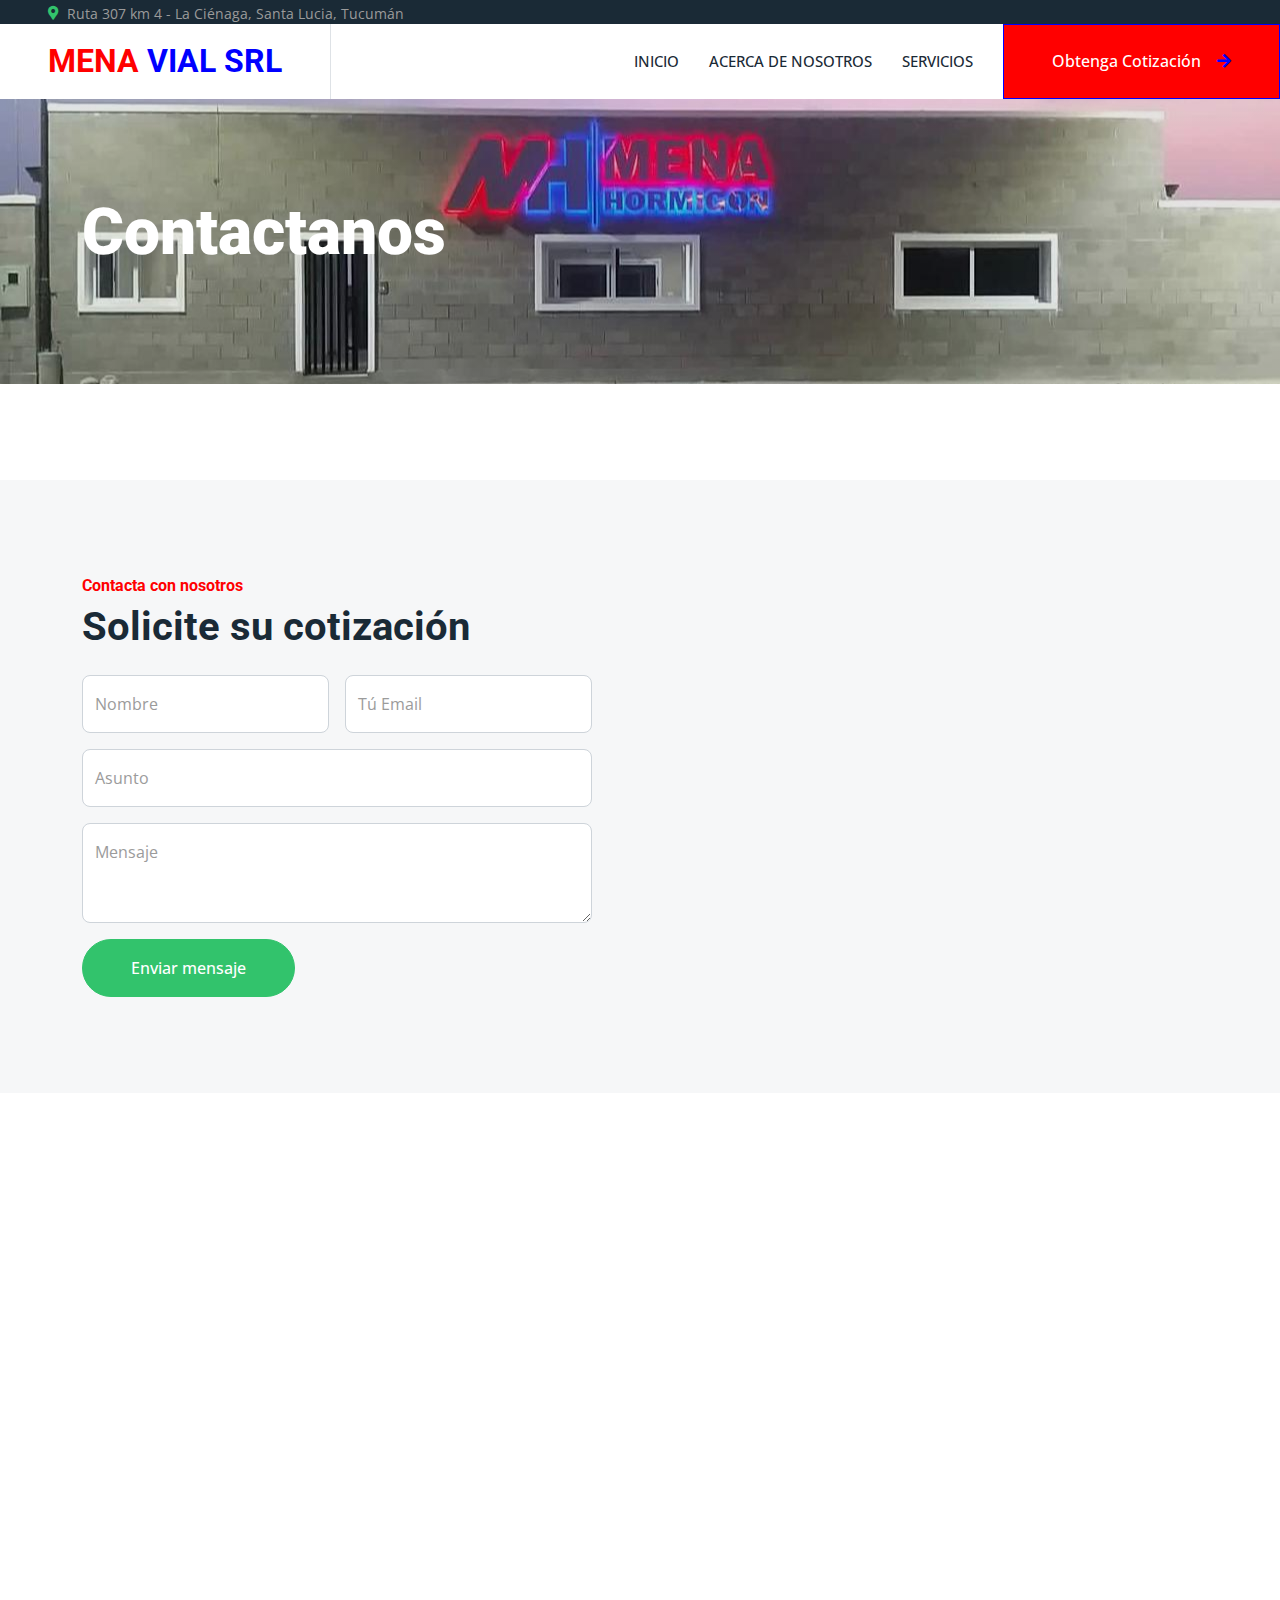
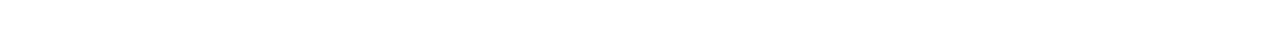
<file: contact.html>
<!DOCTYPE html>
<html lang="en">

<head>
    <meta charset="utf-8">
    <title>MENA VIAL SRL</title>
    <meta content="width=device-width, initial-scale=1.0" name="viewport">
    <meta content="" name="keywords">
    <meta content="" name="description">

    <!-- Favicon -->
    <link href="img/logo3.jpg" rel="icon">

    <!-- Google Web Fonts -->
    <link rel="preconnect" href="https://fonts.googleapis.com">
    <link rel="preconnect" href="https://fonts.gstatic.com" crossorigin>
    <link href="https://fonts.googleapis.com/css2?family=Open+Sans:wght@400;500&family=Roboto:wght@500;700;900&display=swap" rel="stylesheet"> 

    <!-- Icon Font Stylesheet -->
    <link href="https://cdnjs.cloudflare.com/ajax/libs/font-awesome/5.10.0/css/all.min.css" rel="stylesheet">
    <link href="https://cdn.jsdelivr.net/npm/bootstrap-icons@1.4.1/font/bootstrap-icons.css" rel="stylesheet">

    <!-- Libraries Stylesheet -->
    <link href="lib/animate/animate.min.css" rel="stylesheet">
    <link href="lib/owlcarousel/assets/owl.carousel.min.css" rel="stylesheet">
    <link href="lib/lightbox/css/lightbox.min.css" rel="stylesheet">

    <!-- Customized Bootstrap Stylesheet -->
    <link href="css/bootstrap.min.css" rel="stylesheet">

    <!-- Template Stylesheet -->
    <link href="css/style.css" rel="stylesheet">
</head>

<body>
    <!-- Spinner Start -->
    <div id="spinner" class="show bg-white position-fixed translate-middle w-100 vh-100 top-50 start-50 d-flex align-items-center justify-content-center">
        <div class="spinner-border text-primary" style="width: 3rem; height: 3rem;" role="status">
            <span class="sr-only">Loading...</span>
        </div>
    </div>
    <!-- Spinner End -->


    <!-- Topbar Start -->
    <div class="container-fluid bg-dark p-0">
        <div class="row gx-0 d-none d-lg-flex">
            <div class="col-lg-7 px-5 text-start">
                <div class="h-100 d-inline-flex align-items-center me-4">
                    <small class="fa fa-map-marker-alt text-primary me-2"></small>
                    <small>Ruta 307 km 4 - La Ciénaga, Santa Lucia, Tucumán</small>
                </div>
            </div>
            
        </div>
    </div>
    <!-- Topbar End -->


    <!-- Navbar Start -->
    <nav class="navbar navbar-expand-lg bg-white navbar-light sticky-top p-0">
        <a href="index.html" class="navbar-brand d-flex align-items-center border-end px-4 px-lg-5">
            <h2 class="m-0">
                <span style="color: red;">MENA</span> <span style="color: blue;">VIAL SRL</span>
            </h2>
        </a>
        <button type="button" class="navbar-toggler me-4" data-bs-toggle="collapse" data-bs-target="#navbarCollapse">
            <span class="navbar-toggler-icon"></span>
        </button>
        <div class="collapse navbar-collapse" id="navbarCollapse">
            <div class="navbar-nav ms-auto p-4 p-lg-0">
                <a href="index.html" class="nav-item nav-link">Inicio</a>
                <a href="about.html" class="nav-item nav-link">Acerca de nosotros</a>
                <a href="service.html" class="nav-item nav-link">Servicios</a>
            </div>
            <a href="contact.html" class="btn btn-primary rounded-0 py-4 px-lg-5 d-none d-lg-block" style="background-color: red; border-color: blue;">
                Obtenga Cotización<i class="fa fa-arrow-right ms-3" style="color: blue;"></i>
            </a>
            
        </div>
    </nav>
    <!-- Navbar End -->


    <!-- Page Header Start -->
    <div class="container-fluid page-header py-5 mb-5">
        <div class="container py-5">
            <h1 class="display-3 text-white mb-3 animated slideInDown">Contactanos</h1>
            
        </div>
    </div>
    <!-- Page Header End -->


    <!-- Contact Start -->
   <div class="container-fluid bg-light overflow-hidden px-lg-0" style="margin: 6rem 0;">
    <div class="container contact px-lg-0">
        <div class="row g-0 mx-lg-0">
            <div class="col-lg-6 contact-text py-5 wow fadeIn" data-wow-delay="0.5s">
                <div class="p-lg-5 ps-lg-0">
                    <h6 class="text" style="color: red;">Contacta con nosotros</h6>
                    <h1 class="mb-4">Solicite su cotización</h1>
                    <form action="https://formsubmit.co/menahormigon19@gmail.com" method="POST" id="miFormulario">
                        <div class="row g-3">
                            <div class="col-md-6">
                                <div class="form-floating">
                                    <input type="text" name="name" class="form-control" id="name" placeholder="Your Name">
                                    <label for="name">Nombre</label>
                                </div>
                            </div>
                            <div class="col-md-6">
                                <div class="form-floating">
                                    <input type="email" name="email" class="form-control" id="email" placeholder="Your Email">
                                    <label for="email">Tú Email</label>
                                </div>
                            </div>
                            <div class="col-12">
                                <div class="form-floating">
                                    <input type="text" name="subject" class="form-control" id="subject" placeholder="Subject">
                                    <label for="subject">Asunto</label>
                                </div>
                            </div>
                            <div class="col-12">
                                <div class="form-floating">
                                    <textarea name="message" class="form-control" placeholder="Leave a message here" id="message" style="height: 100px"></textarea>
                                    <label for="message">Mensaje</label>
                                </div>
                            </div>
                            <div class="col-12">
                                <button class="btn btn-primary rounded-pill py-3 px-5" type="submit">Enviar mensaje</button>
                            </div>
                           
                        </div>
                    </form>
                </div>
            </div>
            <div class="col-lg-6 pe-lg-0" style="min-height: 400px;">
                <div class="position-relative h-100">
                    <iframe class="position-absolute w-100 h-100" style="object-fit: cover;"
                    src="https://www.google.com/maps/embed?pb=!1m18!1m12!1m3!1d3551.4589594307536!2d-65.50470642555095!3d-27.110350501488742!2m3!1f0!2f0!3f0!3m2!1i1024!2i768!4f13.1!3m3!1m2!1s0x94223572fe04e2d7%3A0x982c9640257138bc!2sMena%20Hormig%C3%B3n!5e0!3m2!1ses-419!2sar!4v1718710801006!5m2!1ses-419!2sar"
                    frameborder="0" allowfullscreen="" aria-hidden="false"
                    tabindex="0"></iframe>
                </div>
            </div>
        </div>
    </div>
</div>
<!-- Contact End -->


<!-- Footer Start -->
<div class="container-fluid bg-dark text-body footer mt-5 pt-5 wow fadeIn" data-wow-delay="0.1s">
    <div class="container py-5">
        <div class="row g-5">
            <div class="col-lg-3 col-md-6">
                <h5 class="text-white mb-4">Dirección y Contacto</h5>
                <p class="mb-2"><i class="fa fa-map-marker-alt me-3"></i>Ruta 307 km 4 - La Ciénaga, Santa Lucia, Tucumán</p>
                <p class="mb-2"><i class="fa fa-phone-alt me-3"></i>+54 9 381 645-9187</p>
            <p class="mb-2"><i class="fa fa-phone-alt me-3"></i>+54 9 381 645-9108</p>
                <p class="mb-2"><i class="fa fa-envelope me-3"></i>menahormigon19@gmail.com</p>
                
            </div>
            <div class="col-lg-3 col-md-6">
                <h5 class="text-white mb-4">Enlaces</h5>
                <a class="btn btn-link" href="about.html">Nosotros</a>
                <a class="btn btn-link" href="contact.html">Contactanos</a>
                <a class="btn btn-link" href="service.html">Nuestros Servicios</a>
            </div>
            <div class="col-lg-3 col-md-6">
                <h5 class="text-white mb-4">Galería</h5>
                <div class="row g-2">
                    <div class="col-4">
                        <img class="img-fluid rounded" src="img/2.jpg" alt="">
                    </div>
                    <div class="col-4">
                        <img class="img-fluid rounded" src="img/3.jpg"" alt="">
                    </div>
                    <div class="col-4">
                        <img class="img-fluid rounded" src="img/4.jpg" alt="">
                    </div>
                    <div class="col-4">
                        <img class="img-fluid rounded" src="img/7.jpg" alt="">
                    </div>
                    <div class="col-4">
                        <img class="img-fluid rounded" src="img/8.jpg" alt="">
                    </div>
                    <div class="col-4">
                        <img class="img-fluid rounded" src="img/10.jpg" alt="">
                    </div>
                </div>
            </div>
            
        </div>
    </div>
    <div class="container">
        <div class="copyright">
            <div class="row">
                <div class="col-md-6 text-center text-md-start mb-3 mb-md-0">
                    &copy; <a href="#">Mena Hormigón</a>, All Right Reserved.
                </div>
                <div class="col-md-6 text-center text-md-end">
                    <!--/*** This template is free as long as you keep the footer author’s credit link/attribution link/backlink. If you'd like to use the template without the footer author’s credit link/attribution link/backlink, you can purchase the Credit Removal License from "https://htmlcodex.com/credit-removal". Thank you for your support. ***/-->
                    Designed By <a href="https://htmlcodex.com">HTML Codex</a>
                </div>
            </div>
        </div>
    </div>
</div>
<!-- Footer End -->


    


    <!-- JavaScript Libraries -->
    <script src="https://code.jquery.com/jquery-3.4.1.min.js"></script>
    <script src="https://cdn.jsdelivr.net/npm/bootstrap@5.0.0/dist/js/bootstrap.bundle.min.js"></script>
    <script src="lib/wow/wow.min.js"></script>
    <script src="lib/easing/easing.min.js"></script>
    <script src="lib/waypoints/waypoints.min.js"></script>
    <script src="lib/counterup/counterup.min.js"></script>
    <script src="lib/owlcarousel/owl.carousel.min.js"></script>
    <script src="lib/isotope/isotope.pkgd.min.js"></script>
    <script src="lib/lightbox/js/lightbox.min.js"></script>

    <!-- Template Javascript -->
    <script src="js/main.js"></script>
</body>

</html>
</file>
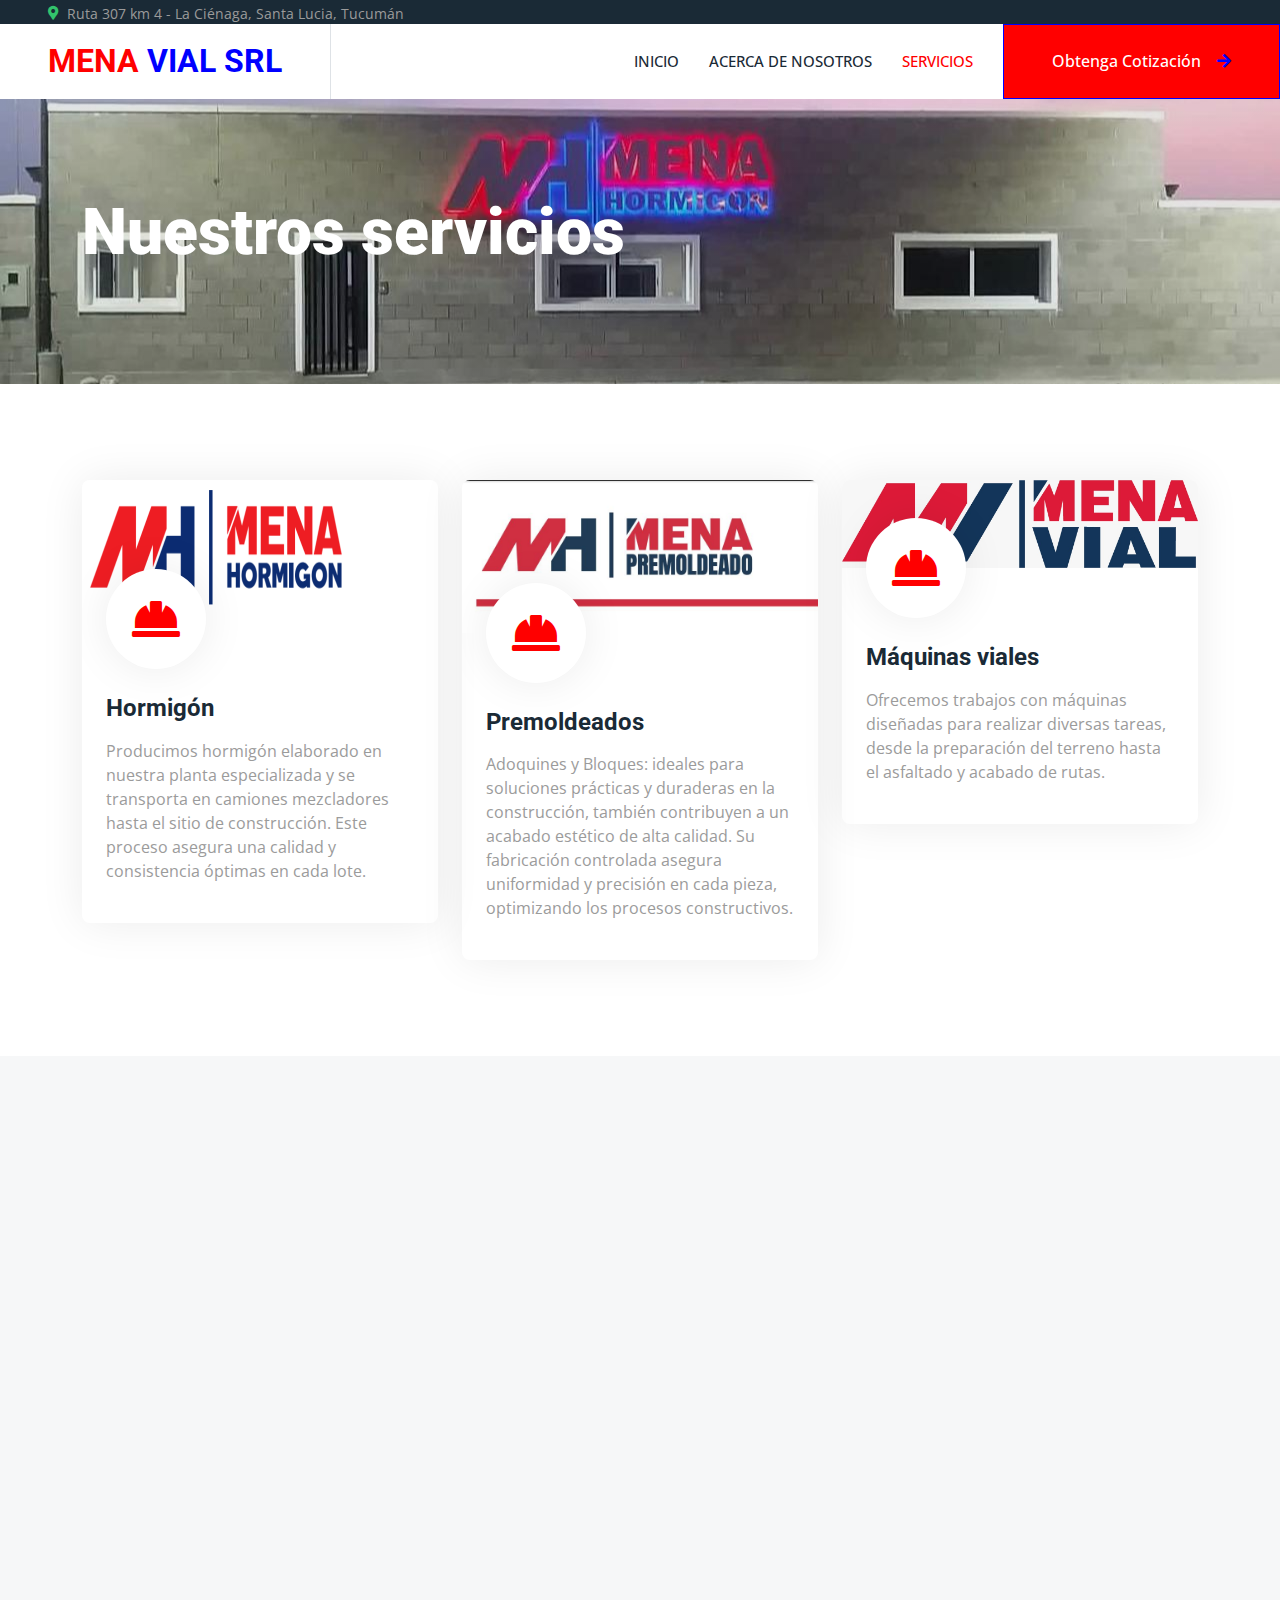
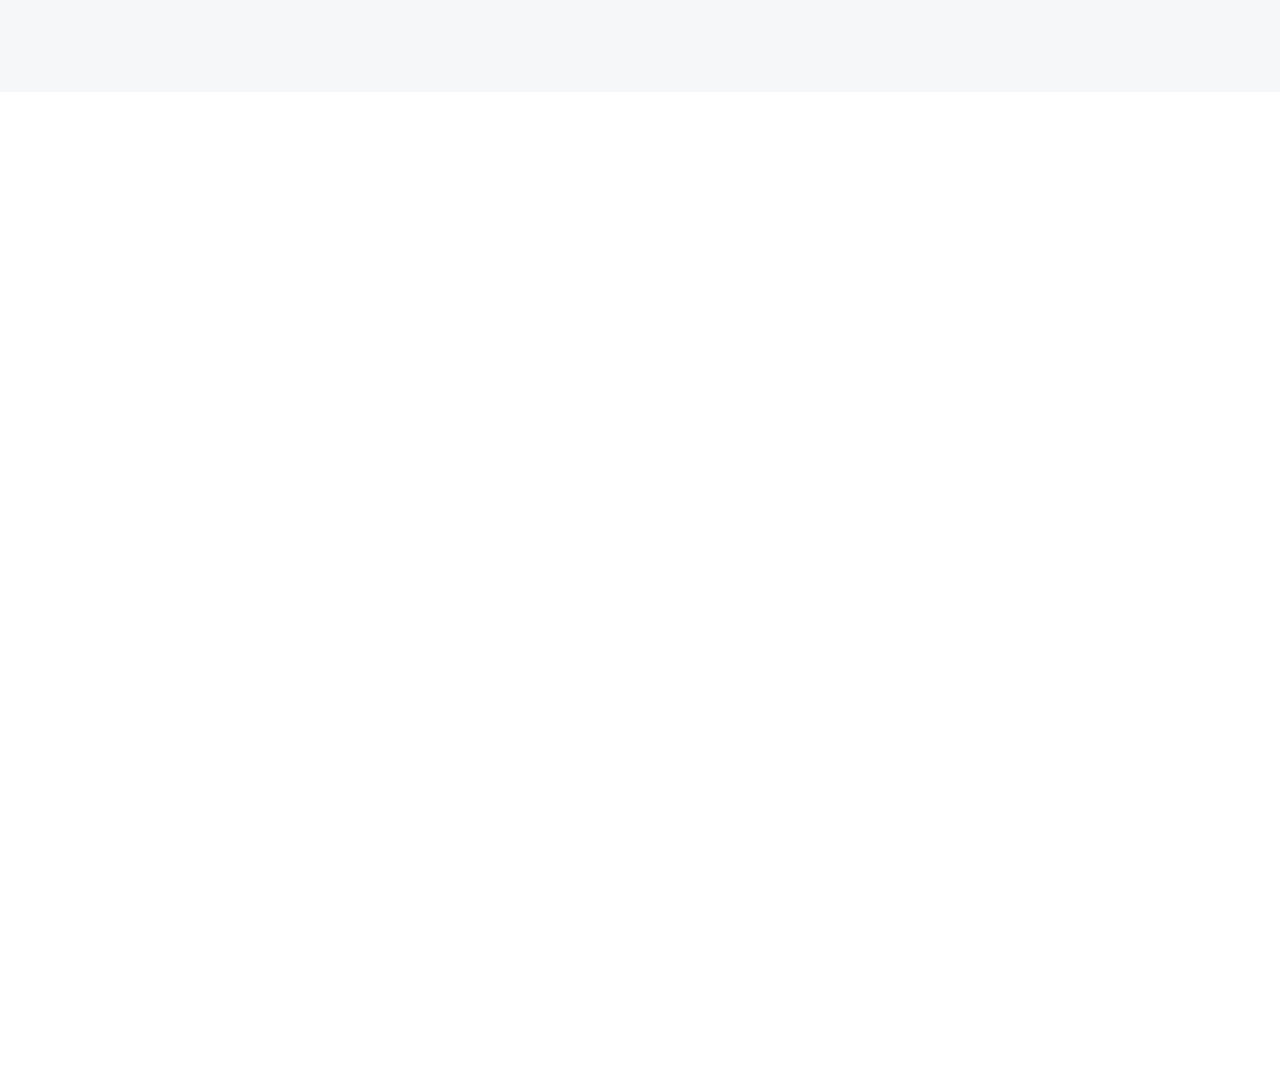
<file: service.html>
<!DOCTYPE html>
<html lang="en">

<head>
    <meta charset="utf-8">
    <title>MENA VIAL SRL</title>
    <meta content="width=device-width, initial-scale=1.0" name="viewport">
    <meta content="" name="keywords">
    <meta content="" name="description">

    <!-- Favicon -->
    <link href="img/logo3.jpg" rel="icon">

    <!-- Google Web Fonts -->
    <link rel="preconnect" href="https://fonts.googleapis.com">
    <link rel="preconnect" href="https://fonts.gstatic.com" crossorigin>
    <link href="https://fonts.googleapis.com/css2?family=Open+Sans:wght@400;500&family=Roboto:wght@500;700;900&display=swap" rel="stylesheet"> 

    <!-- Icon Font Stylesheet -->
    <link href="https://cdnjs.cloudflare.com/ajax/libs/font-awesome/5.10.0/css/all.min.css" rel="stylesheet">
    <link href="https://cdn.jsdelivr.net/npm/bootstrap-icons@1.4.1/font/bootstrap-icons.css" rel="stylesheet">

    <!-- Libraries Stylesheet -->
    <link href="lib/animate/animate.min.css" rel="stylesheet">
    <link href="lib/owlcarousel/assets/owl.carousel.min.css" rel="stylesheet">
    <link href="lib/lightbox/css/lightbox.min.css" rel="stylesheet">

    <!-- Customized Bootstrap Stylesheet -->
    <link href="css/bootstrap.min.css" rel="stylesheet">

    <!-- Template Stylesheet -->
    <link href="css/style.css" rel="stylesheet">
</head>

<body>
    <!-- Spinner Start -->
    <div id="spinner" class="show bg-white position-fixed translate-middle w-100 vh-100 top-50 start-50 d-flex align-items-center justify-content-center">
        <div class="spinner-border text-primary" style="width: 3rem; height: 3rem;" role="status">
            <span class="sr-only">Loading...</span>
        </div>
    </div>
    <!-- Spinner End -->


    <!-- Topbar Start -->
    <div class="container-fluid bg-dark p-0">
        <div class="row gx-0 d-none d-lg-flex">
            <div class="col-lg-7 px-5 text-start">
                <div class="h-100 d-inline-flex align-items-center me-4">
                    <small class="fa fa-map-marker-alt text-primary me-2"></small>
                    <small>Ruta 307 km 4 - La Ciénaga, Santa Lucia, Tucumán</small>
                </div>
            </div>
            
        </div>
    </div>
    <!-- Topbar End -->


    <!-- Navbar Start -->
    <nav class="navbar navbar-expand-lg bg-white navbar-light sticky-top p-0">
        <a href="index.html" class="navbar-brand d-flex align-items-center border-end px-4 px-lg-5">
            <h2 class="m-0">
                <span style="color: red;">MENA</span> <span style="color: blue;">VIAL SRL</span>
            </h2>
        </a>
        <button type="button" class="navbar-toggler me-4" data-bs-toggle="collapse" data-bs-target="#navbarCollapse">
            <span class="navbar-toggler-icon"></span>
        </button>
        <div class="collapse navbar-collapse" id="navbarCollapse">
            <div class="navbar-nav ms-auto p-4 p-lg-0">
                <a href="index.html" class="nav-item nav-link">Inicio</a>
                <a href="about.html" class="nav-item nav-link">Acerca de nosotros</a>
                <a href="service.html" class="nav-item nav-link active">Servicios</a>
            </div>
            <a href="contact.html" class="btn btn-primary rounded-0 py-4 px-lg-5 d-none d-lg-block" style="background-color: red; border-color: blue;">
                Obtenga Cotización<i class="fa fa-arrow-right ms-3" style="color: blue;"></i>
            </a>
            
        </div>
    </nav>
    <!-- Navbar End -->


    <!-- Page Header Start -->
    <div class="container-fluid page-header py-5 mb-5">
        <div class="container py-5">
            <h1 class="display-3 text-white mb-3 animated slideInDown"> Nuestros servicios</h1>
            
        </div>
    </div>
    <!-- Page Header End -->


<!-- Service Start -->
<div class="container-xxl py-5">
    <div class="container">
        
        <div class="row g-4">
            <div class="col-md-6 col-lg-4 wow fadeInUp" data-wow-delay="0.1s">
                <div class="service-item rounded overflow-hidden">
                    <img class="img-fluid" src="img/logo.png" alt="">
                    <div class="position-relative p-4 pt-0">
                        <div class="service-icon">
                            <i class="fa fa-hard-hat fa-3x"></i>
                        </div>
                        <h4 class="mb-3">Hormigón</h4>
                        <p>Producimos hormigón elaborado en nuestra planta especializada y se transporta en camiones mezcladores hasta el sitio de construcción. Este proceso asegura una calidad y consistencia óptimas en cada lote.</p>
                        
                    </div>
                </div>
            </div>
            <div class="col-md-6 col-lg-4 wow fadeInUp" data-wow-delay="0.3s">
                <div class="service-item rounded overflow-hidden">
                    <img class="img-fluid" src="img/logo2.jpg" alt="">
                    <div class="position-relative p-4 pt-0">
                        <div class="service-icon">
                            <i class="fa fa-hard-hat fa-3x"></i>
                        </div>
                        <h4 class="mb-3">Premoldeados</h4>
                        <p>Adoquines y Bloques: ideales para soluciones prácticas y duraderas en la construcción, también contribuyen a un acabado estético de alta calidad. Su fabricación controlada asegura uniformidad y precisión en cada pieza, optimizando los procesos constructivos.</p>
                        
                    </div>
                </div>
            </div>
            <div class="col-md-6 col-lg-4 wow fadeInUp" data-wow-delay="0.5s">
                <div class="service-item rounded overflow-hidden">
                    <img class="img-fluid" src="img/logo3.jpg" alt="">
                    <div class="position-relative p-4 pt-0">
                        <div class="service-icon">
                            <i class="fa fa-hard-hat fa-3x"></i>
                        </div>
                        <h4 class="mb-3">Máquinas viales</h4>
                        <p>Ofrecemos trabajos con máquinas diseñadas para realizar diversas tareas, desde la preparación del terreno hasta el asfaltado y acabado de rutas.</p>
                        
                    </div>
                </div>
            </div>
            
            
        </div>
    </div>
</div>
<!-- Service End -->


         <!-- Feature Start -->
    <div class="container-fluid bg-light overflow-hidden my-5 px-lg-0">
        <div class="container feature px-lg-0">
            <div class="row g-0 mx-lg-0">
                <div class="col-lg-6 feature-text py-5 wow fadeIn" data-wow-delay="0.1s">
                    <div class="p-lg-5 ps-lg-0">
                        <h6 class="text" style="color:red">¡Por qué elegirnos!</h6>
                        <h1 class="mb-4">Producimos hormigón elaborado, adoquines y bloques de alta calidad</h1>
                        <p class="mb-4 pb-2">En MENA VIAL SRL, ofrecemos productos y servicios de alta calidad para todas sus necesidades de construcción. Nuestro compromiso es brindar soluciones duraderas, confiables y asequibles, adaptadas a las demandas de cada proyecto.</p>
                        <div class="row g-4">
                            <div class="col-6">
                                <div class="d-flex align-items-center">
                                    <div class="btn-lg-square bg-primary rounded-circle">
                                        <i class="fa fa-check text-white"></i>
                                    </div>
                                    <div class="ms-4">
                                        <p class="mb-0">Calidad del</p>
                                        <h5 class="mb-0">Servicio</h5>
                                    </div>
                                </div>
                            </div>
                            <div class="col-6">
                                <div class="d-flex align-items-center">
                                    <div class="btn-lg-square bg-primary rounded-circle">
                                        <i class="fa fa-user-check text-white"></i>
                                    </div>
                                    <div class="ms-4">
                                        <p class="mb-0">Profesionales</p>
                                        <h5 class="mb-0">Expertos</h5>
                                    </div>
                                </div>
                            </div>
                            <div class="col-6">
                                <div class="d-flex align-items-center">
                                    <div class="btn-lg-square bg-primary rounded-circle">
                                        <i class="fa fa-drafting-compass text-white"></i>
                                    </div>
                                    <div class="ms-4">
                                        <p class="mb-0">Libre</p>
                                        <h5 class="mb-0">Consulta</h5>
                                    </div>
                                </div>
                            </div>
                            <div class="col-6">
                                <div class="d-flex align-items-center">
                                    <div class="btn-lg-square bg-primary rounded-circle">
                                        <i class="fa fa-headphones text-white"></i>
                                    </div>
                                    <div class="ms-4">
                                        <p class="mb-0">Atención</p>
                                        <h5 class="mb-0">Personalizada</h5>
                                    </div>
                                </div>
                            </div>
                        </div>
                    </div>
                </div>
                <div class="col-lg-6 pe-lg-0 wow fadeIn" data-wow-delay="0.5s" style="min-height: 400px;">
                    <div class="position-relative h-100">
                        <img class="position-absolute img-fluid w-100 h-100" src="img/16.jpg" style="object-fit: cover;" alt="">
                    </div>
                </div>
            </div>
        </div>
    </div>
    <!-- Feature End -->



    <!-- Testimonial Start -->
    <div class="container-xxl py-5">
        <div class="container">
            <div class="text-center mx-auto mb-5 wow fadeInUp" data-wow-delay="0.1s" style="max-width: 600px;">
                
                <h1 class="mb-4">Algunos de nuestros clientes</h1>
            </div>
            <div class="owl-carousel testimonial-carousel wow fadeInUp" data-wow-delay="0.1s">
                <div class="testimonial-item text-center">
                    <div class="testimonial-img position-relative">
                        <img class="img-fluid rounded-circle mx-auto mb-5" src="img/famailla.jfif">
                       
                    </div>
                    <div class="testimonial-text text-center rounded p-4">
                        
                        <h5 class="mb-1">Municipalidad de Famailla</h5>
                        
                    </div>
                </div>
                <div class="testimonial-item text-center">
                    <div class="testimonial-img position-relative">
                        <img class="img-fluid rounded-circle mx-auto mb-5" src="img/lules.webp">
                       
                    </div>
                    <div class="testimonial-text text-center rounded p-4">
                        
                        <h5 class="mb-1">Municipalidad de Lules</h5>
                        
                    </div>
                </div>
                <div class="testimonial-item text-center">
                    <div class="testimonial-img position-relative">
                        <img class="img-fluid rounded-circle mx-auto mb-5" src="img/concepcion.jpg">
                       
                    </div>
                    <div class="testimonial-text text-center rounded p-4">
                        
                        <h5 class="mb-1">Municipalidad de Concepción</h5>
                        
                    </div>
                </div>
                
                <div class="testimonial-item text-center">
                    <div class="testimonial-img position-relative">
                        <img class="img-fluid rounded-circle mx-auto mb-5" src="img/bellavista.png">
                        
                    </div>
                    <div class="testimonial-text text-center rounded p-4">
                        
                        <h5 class="mb-1">Municipalidad de Bella Vista</h5>
                        
                    </div>
                </div>
                <div class="testimonial-item text-center">
                    <div class="testimonial-img position-relative">
                        <img class="img-fluid rounded-circle mx-auto mb-5" src="img/aguilares.png">
                        
                    </div>
                    <div class="testimonial-text text-center rounded p-4">
                        
                        <h5 class="mb-1">Municipalidad de Aguilares</h5>
                        
                    </div>
                </div>
                <div class="testimonial-item text-center">
                    <div class="testimonial-img position-relative">
                        <img class="img-fluid rounded-circle mx-auto mb-5" src="img/tafi.jpg">
                        
                    </div>
                    <div class="testimonial-text text-center rounded p-4">
                        
                        <h5 class="mb-1">Municipalidad de Tafí Del Valle</h5>
                        
                    </div>
                </div>
                
            </div>
        </div>
    </div>
    <!-- Testimonial End -->
        

<!-- Footer Start -->
<div class="container-fluid bg-dark text-body footer mt-5 pt-5 wow fadeIn" data-wow-delay="0.1s">
    <div class="container py-5">
        <div class="row g-5">
            <div class="col-lg-3 col-md-6">
                <h5 class="text-white mb-4">Dirección y Contacto</h5>
                <p class="mb-2"><i class="fa fa-map-marker-alt me-3"></i>Ruta 307 km 4 - La Ciénaga, Santa Lucia, Tucumán</p>
                <p class="mb-2"><i class="fa fa-phone-alt me-3"></i>+54 9 381 645-9187</p>
            <p class="mb-2"><i class="fa fa-phone-alt me-3"></i>+54 9 381 645-9108</p>
                <p class="mb-2"><i class="fa fa-envelope me-3"></i>menahormigon19@gmail.com</p>
                
            </div>
            <div class="col-lg-3 col-md-6">
                <h5 class="text-white mb-4">Enlaces</h5>
                <a class="btn btn-link" href="about.html">Nosotros</a>
                <a class="btn btn-link" href="contact.html">Contactanos</a>
                <a class="btn btn-link" href="service.html">Nuestros Servicios</a>
            </div>
            <div class="col-lg-3 col-md-6">
                <h5 class="text-white mb-4">Galería</h5>
                <div class="row g-2">
                    <div class="col-4">
                        <img class="img-fluid rounded" src="img/2.jpg" alt="">
                    </div>
                    <div class="col-4">
                        <img class="img-fluid rounded" src="img/3.jpg"" alt="">
                    </div>
                    <div class="col-4">
                        <img class="img-fluid rounded" src="img/4.jpg" alt="">
                    </div>
                    <div class="col-4">
                        <img class="img-fluid rounded" src="img/7.jpg" alt="">
                    </div>
                    <div class="col-4">
                        <img class="img-fluid rounded" src="img/8.jpg" alt="">
                    </div>
                    <div class="col-4">
                        <img class="img-fluid rounded" src="img/10.jpg" alt="">
                    </div>
                </div>
            </div>
            
        </div>
    </div>
    <div class="container">
        <div class="copyright">
            <div class="row">
                <div class="col-md-6 text-center text-md-start mb-3 mb-md-0">
                    &copy; <a href="#">Mena Hormigón</a>, All Right Reserved.
                </div>
                <div class="col-md-6 text-center text-md-end">
                    <!--/*** This template is free as long as you keep the footer author’s credit link/attribution link/backlink. If you'd like to use the template without the footer author’s credit link/attribution link/backlink, you can purchase the Credit Removal License from "https://htmlcodex.com/credit-removal". Thank you for your support. ***/-->
                    Designed By <a href="https://htmlcodex.com">HTML Codex</a>
                </div>
            </div>
        </div>
    </div>
</div>
<!-- Footer End -->


    


    <!-- JavaScript Libraries -->
    <script src="https://code.jquery.com/jquery-3.4.1.min.js"></script>
    <script src="https://cdn.jsdelivr.net/npm/bootstrap@5.0.0/dist/js/bootstrap.bundle.min.js"></script>
    <script src="lib/wow/wow.min.js"></script>
    <script src="lib/easing/easing.min.js"></script>
    <script src="lib/waypoints/waypoints.min.js"></script>
    <script src="lib/counterup/counterup.min.js"></script>
    <script src="lib/owlcarousel/owl.carousel.min.js"></script>
    <script src="lib/isotope/isotope.pkgd.min.js"></script>
    <script src="lib/lightbox/js/lightbox.min.js"></script>

    <!-- Template Javascript -->
    <script src="js/main.js"></script>
</body>

</html>
</file>
<file: css/style.css>
/********** Template CSS **********/
:root {
    --primary: red;
    --light: #F6F7F8;
    --dark: #1A2A36;
}

.fw-medium {
    font-weight: 500 !important;
}

.fw-bold {
    font-weight: 700 !important;
}

.fw-black {
    font-weight: 900 !important;
}

.back-to-top {
    position: fixed;
    display: none;
    right: 45px;
    bottom: 45px;
    z-index: 99;
}


/*** Spinner ***/
#spinner {
    opacity: 0;
    visibility: hidden;
    transition: opacity .5s ease-out, visibility 0s linear .5s;
    z-index: 99999;
}

#spinner.show {
    transition: opacity .5s ease-out, visibility 0s linear 0s;
    visibility: visible;
    opacity: 1;
}


/*** Button ***/
.btn {
    font-weight: 500;
    transition: .5s;
}

.btn.btn-primary,
.btn.btn-outline-primary:hover {
    color: #FFFFFF;
}

.btn-square {
    width: 38px;
    height: 38px;
}

.btn-sm-square {
    width: 32px;
    height: 32px;
}

.btn-lg-square {
    width: 48px;
    height: 48px;
}

.btn-square,
.btn-sm-square,
.btn-lg-square {
    padding: 0;
    display: flex;
    align-items: center;
    justify-content: center;
    font-weight: normal;
}

/*** Navbar ***/
.navbar.sticky-top {
    top: -100px;
    transition: .5s;
}

.navbar .navbar-brand,
.navbar a.btn {
    height: 75px;
}

.navbar .navbar-nav .nav-link {
    margin-right: 30px;
    padding: 25px 0;
    color: var(--dark);
    font-size: 15px;
    font-weight: 500;
    text-transform: uppercase;
    outline: none;
}

.navbar .navbar-nav .nav-link:hover,
.navbar .navbar-nav .nav-link.active {
    color: var(--primary);
}

.navbar .dropdown-toggle::after {
    border: none;
    content: "\f107";
    font-family: "Font Awesome 5 Free";
    font-weight: 900;
    vertical-align: middle;
    margin-left: 8px;
}

@media (max-width: 991.98px) {
    .navbar .navbar-nav .nav-link  {
        margin-right: 0;
        padding: 10px 0;
    }

    .navbar .navbar-nav {
        border-top: 1px solid #EEEEEE;
    }
}

@media (min-width: 992px) {
    .navbar .nav-item .dropdown-menu {
        display: block;
        border: none;
        margin-top: 0;
        top: 150%;
        opacity: 0;
        visibility: hidden;
        transition: .5s;
    }

    .navbar .nav-item:hover .dropdown-menu {
        top: 100%;
        visibility: visible;
        transition: .5s;
        opacity: 1;
    }
}


/*** Header ***/
.owl-carousel-inner {
    position: absolute;
    width: 100%;
    height: 100%;
    top: 0;
    left: 0;
    display: flex;
    align-items: center;
    background: rgba(0, 0, 0, .1);
}

@media (max-width: 768px) {
    .header-carousel .owl-carousel-item {
        position: relative;
        min-height: 500px;
    }

    .header-carousel .owl-carousel-item img {
        position: absolute;
        width: 100%;
        height: 100%;
        object-fit: cover;
    }

    .header-carousel .owl-carousel-item p {
        font-size: 16px !important;
    }
}

.header-carousel .owl-dots {
    position: absolute;
    width: 60px;
    height: 100%;
    top: 0;
    right: 30px;
    display: flex;
    flex-direction: column;
    align-items: center;
    justify-content: center;
}

.header-carousel .owl-dots .owl-dot {
    position: relative;
    width: 45px;
    height: 45px;
    margin: 5px 0;
    background: #FFFFFF;
    box-shadow: 0 0 30px rgba(255, 255, 255, .9);
    border-radius: 45px;
    transition: .5s;
}

.header-carousel .owl-dots .owl-dot.active {
    width: 60px;
    height: 60px;
}

.header-carousel .owl-dots .owl-dot img {
    position: absolute;
    width: 100%;
    height: 100%;
    object-fit: cover;
    padding: 2px;
    border-radius: 45px;
    transition: .5s;
}

.page-header {
    background: linear-gradient(rgba(0, 0, 0, .1), rgba(0, 0, 0, .1)), url(../img/27.jpg) center center no-repeat;
    background-size: cover;
}

.breadcrumb-item + .breadcrumb-item::before {
    color: var(--light);
}


/*** About ***/
@media (min-width: 992px) {
    .container.about {
        max-width: 100% !important;
    }

    .about-text  {
        padding-right: calc(((100% - 960px) / 2) + .75rem);
    }
}

@media (min-width: 1200px) {
    .about-text  {
        padding-right: calc(((100% - 1140px) / 2) + .75rem);
    }
}

@media (min-width: 1400px) {
    .about-text  {
        padding-right: calc(((100% - 1320px) / 2) + .75rem);
    }
}


/*** Service ***/
.service-item {
    box-shadow: 0 0 45px rgba(0, 0, 0, .08);
}

.service-icon {
    position: relative;
    margin: -50px 0 25px 0;
    width: 100px;
    height: 100px;
    display: flex;
    align-items: center;
    justify-content: center;
    color: var(--primary);
    background: #FFFFFF;
    border-radius: 100px;
    box-shadow: 0 0 45px rgba(0, 0, 0, .08);
    transition: .5s;
}

.service-item:hover .service-icon {
    color: #FFFFFF;
    background: var(--primary);
}


/*** Feature ***/
@media (min-width: 992px) {
    .container.feature {
        max-width: 100% !important;
    }

    .feature-text  {
        padding-left: calc(((100% - 960px) / 2) + .75rem);
    }
}

@media (min-width: 1200px) {
    .feature-text  {
        padding-left: calc(((100% - 1140px) / 2) + .75rem);
    }
}

@media (min-width: 1400px) {
    .feature-text  {
        padding-left: calc(((100% - 1320px) / 2) + .75rem);
    }
}


/*** Project Portfolio ***/
#portfolio-flters li {
    display: inline-block;
    font-weight: 500;
    color: var(--dark);
    cursor: pointer;
    transition: .5s;
    border-bottom: 2px solid transparent;
}

#portfolio-flters li:hover,
#portfolio-flters li.active {
    color: var(--primary);
    border-color: var(--primary);
}

.portfolio-img {
    position: relative;
}

.portfolio-img::before,
.portfolio-img::after {
    position: absolute;
    content: "";
    width: 0;
    height: 100%;
    top: 0;
    background: var(--dark);
    transition: .5s;
}

.portfolio-img::before {
    left: 50%;
}

.portfolio-img::after {
    right: 50%;
}

.portfolio-item:hover .portfolio-img::before {
    width: 51%;
    left: 0;
}

.portfolio-item:hover .portfolio-img::after {
    width: 51%;
    right: 0;
}

.portfolio-btn {
    position: absolute;
    top: 0;
    left: 0;
    width: 100%;
    height: 100%;
    display: flex;
    align-items: center;
    justify-content: center;
    opacity: 0;
    z-index: 1;
    transition: .5s;
}

.portfolio-item:hover .portfolio-btn {
    opacity: 1;
    transition-delay: .3s;
}


/*** Quote ***/
@media (min-width: 992px) {
    .container.quote {
        max-width: 100% !important;
    }

    .quote-text  {
        padding-right: calc(((100% - 960px) / 2) + .75rem);
    }
}

@media (min-width: 1200px) {
    .quote-text  {
        padding-right: calc(((100% - 1140px) / 2) + .75rem);
    }
}

@media (min-width: 1400px) {
    .quote-text  {
        padding-right: calc(((100% - 1320px) / 2) + .75rem);
    }
}


/*** Team ***/
.team-item {
    box-shadow: 0 0 45px rgba(0, 0, 0, .08);
}

.team-item img {
    border-radius: 8px 60px 0 0;
}

.team-item .team-social {
    display: flex;
    flex-direction: column;
    align-items: center;
    justify-content: flex-end;
    background: #FFFFFF;
    transition: .5s;
}


/*** Testimonial ***/
.testimonial-carousel::before {
    position: absolute;
    content: "";
    top: 0;
    left: 0;
    height: 100%;
    width: 0;
    background: linear-gradient(to right, rgba(255, 255, 255, 1) 0%, rgba(255, 255, 255, 0) 100%);
    z-index: 1;
}

.testimonial-carousel::after {
    position: absolute;
    content: "";
    top: 0;
    right: 0;
    height: 100%;
    width: 0;
    background: linear-gradient(to left, rgba(255, 255, 255, 1) 0%, rgba(255, 255, 255, 0) 100%);
    z-index: 1;
}

@media (min-width: 768px) {
    .testimonial-carousel::before,
    .testimonial-carousel::after {
        width: 200px;
    }
}

@media (min-width: 992px) {
    .testimonial-carousel::before,
    .testimonial-carousel::after {
        width: 300px;
    }
}

.testimonial-carousel .owl-nav {
    position: absolute;
    width: 350px;
    top: 20px;
    left: 50%;
    transform: translateX(-50%);
    display: flex;
    justify-content: space-between;
    opacity: 0;
    transition: .5s;
    z-index: 1;
}

.testimonial-carousel:hover .owl-nav {
    width: 300px;
    opacity: 1;
}

.testimonial-carousel .owl-nav .owl-prev,
.testimonial-carousel .owl-nav .owl-next {
    position: relative;
    color: var(--primary);
    font-size: 45px;
    transition: .5s;
}

.testimonial-carousel .owl-nav .owl-prev:hover,
.testimonial-carousel .owl-nav .owl-next:hover {
    color: var(--dark);
}

.testimonial-carousel .testimonial-img img {
    width: 100px;
    height: 100px;
}

.testimonial-carousel .testimonial-img .btn-square {
    position: absolute;
    bottom: -19px;
    left: 50%;
    transform: translateX(-50%);
}

.testimonial-carousel .owl-item .testimonial-text {
    margin-bottom: 30px;
    box-shadow: 0 0 45px rgba(0, 0, 0, .08);
    transform: scale(.8);
    transition: .5s;
}

.testimonial-carousel .owl-item.center .testimonial-text {
    transform: scale(1);
}


/*** Contact ***/
@media (min-width: 992px) {
    .container.contact {
        max-width: 100% !important;
    }

    .contact-text  {
        padding-left: calc(((100% - 960px) / 2) + .75rem);
    }
}

@media (min-width: 1200px) {
    .contact-text  {
        padding-left: calc(((100% - 1140px) / 2) + .75rem);
    }
}

@media (min-width: 1400px) {
    .contact-text  {
        padding-left: calc(((100% - 1320px) / 2) + .75rem);
    }
}


/*** Footer ***/
.footer .btn.btn-social {
    margin-right: 5px;
    color: #9B9B9B;
    border: 1px solid #9B9B9B;
    border-radius: 38px;
    transition: .3s;
}

.footer .btn.btn-social:hover {
    color: var(--primary);
    border-color: var(--light);
}

.footer .btn.btn-link {
    display: block;
    margin-bottom: 5px;
    padding: 0;
    text-align: left;
    color: #9B9B9B;
    font-weight: normal;
    text-transform: capitalize;
    transition: .3s;
}

.footer .btn.btn-link::before {
    position: relative;
    content: "\f105";
    font-family: "Font Awesome 5 Free";
    font-weight: 900;
    margin-right: 10px;
}

.footer .btn.btn-link:hover {
    color: #FFFFFF;
    letter-spacing: 1px;
    box-shadow: none;
}

.footer .copyright {
    padding: 25px 0;
    border-top: 1px solid rgba(256, 256, 256, .1);
}

.footer .copyright a {
    color: var(--light);
}

.footer .copyright a:hover {
    color: var(--primary);
}

*{
    margin: 0;
    padding: 0;
    box-sizing: border-box;
}

:root{ /*Velocidad de desplazamiento del menu*/
    scroll-behavior: smooth;
}

body{
    font-family: 'Open Sans', sans-serif;
}

.contenedor{ /* Todo lo que contiene la pagina*/
    width: 90%;
    max-width: 1200px;
    overflow: hidden; /*oculta lo que sobresale del contenedor*/
    margin: auto; /*Centra todo*/
    padding: 60px 0; /*Espaciado entre los elementos*/
}

.header{ /*Cabecera*/
    height: 100vh;
    width: 220vh;
    background-image: /*linear-gradient(to top, rgba(251, 194, 235, 0.486) 0%, hsla(218, 68%, 79%, 0.514) 100%),*/ url(img/Fondo1.jpg); /*imagen de fondo*/
    background-repeat: no-repeat; /*No se repite la imagen*/
    background-position: center;
    background-size: cover;
    
}

.head{ /*Letras*/
    padding: 0;
    height: 100%;
    display: flex;
    flex-direction: column; /*colocar texto debajo*/
    justify-content: center;
    text-align: center;
    color: #fff;
}


.hamburguer{
    position: fixed; /*Posicion fija en la pagina*/
    top: 30px;
    right: 30px;
    background: #fff;
    width: 40px;
    height: 40px;
    cursor: pointer; /*Cambiar cursor*/
    border-radius: 10px;
    box-shadow: 0 0 6px rgba(0, 0, 0, .5);
}



.spread{
    transform: translateX(0);
}


.titulo{
    font-size: 60px;/*Dimensión de la letra*/
    margin-bottom: 15px;/*Espacio inferior*/
}

.copy{ /*frase*/
    font-weight: 300;
    font-size: 25px;/*Dimensión de la letra*/
}

/* Services */

.subtitulo{/*Formato de los subtítulos*/
    color: black;
    font-size: 40px;
    text-align: center;
    font-weight: 300;
    margin-bottom: 30px;
}


.gallery{
    background: #f2f2f2;
}

.contenedor-galeria{
    display: flex;
    flex-wrap: wrap;
    justify-content: space-evenly;
    margin-top: 30px;
}

.img-galeria{
    width: 30%;
    display: block;
    margin-bottom: 15px;
    box-shadow: 0 0 6px rgba(0, 0, 0, .6);
    cursor: pointer;
}

.imagen-light{
    position: fixed;
    display: flex;
    align-items: center;
    justify-content: center;
    width: 100%;
    height: 100%;
    top: 0;
    left: 0;
    background: rgba(0, 0, 0, 0.534);
    transform: translate(100%);
    transition: transform .2s ease-in-out;
}

.agregar-imagen{
    width: 60%;
    transform: scale(0);
    border-radius: 10px;
    transition: transform .3s .2s;
}

.showImage{
    transform: scale(1);
}

.show{
    transform: translate(0);
}

.close{
    position: absolute;
    top: 15px;
    right: 15px;
    width: 40px;
    cursor: pointer;
}


@media screen and (max-width: 800px){
    
    .img-galeria{
        width: 45%;
    }
    
    .agregarImagen{
        width: 80%;
    }
    
}


@media screen and (max-width: 500px){
    .img-galeria{
        width: 95%;
    }
    
    .agregar-imagen{
        width: 90%;
    }
    
}
</file>
